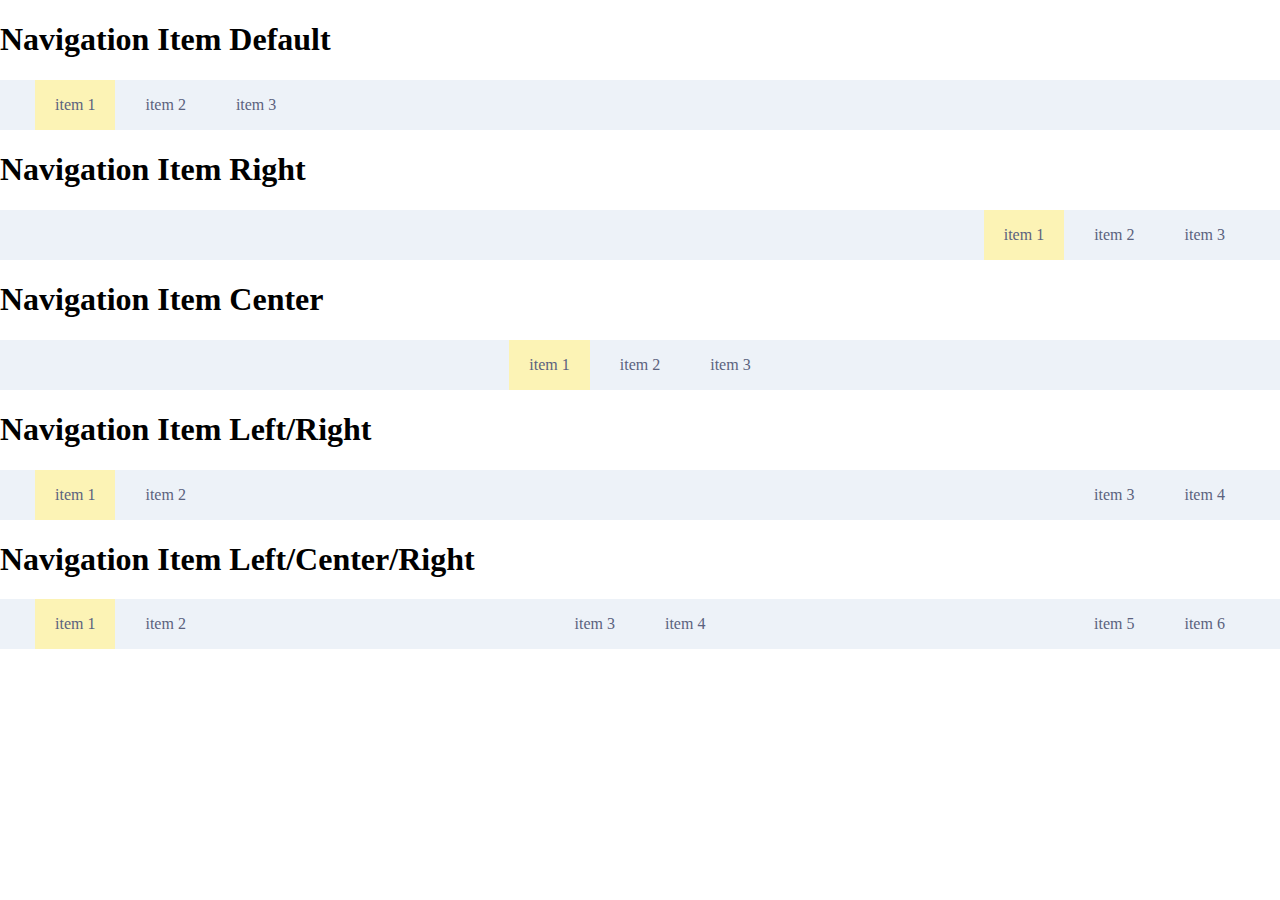
<file: navigation/div/index.html>
<!DOCTYPE html>
<html lang="en">

<head>
    <meta charset="UTF-8">
    <meta name="viewport" content="width=device-width, initial-scale=1.0">
    <link rel="stylesheet" href="main.css">
    <title>Navigation Div</title>
</head>

<body>
    <h1>Navigation Item Default</h1>
    <div class="nav">
        <div class="nav-item active">
            <a href="#">item 1</a>
        </div>
        <div class="nav-item">
            <a href="#">item 2</a>
        </div>
        <div class="nav-item">
            <a href="#">item 3</a>
        </div>
    </div>
    <h1>Navigation Item Right</h1>
    <div class="nav right">
        <div class="nav-item active">
            <a href="#">item 1</a>
        </div>
        <div class="nav-item">
            <a href="#">item 2</a>
        </div>
        <div class="nav-item">
            <a href="#">item 3</a>
        </div>
    </div>
    <h1>Navigation Item Center</h1>
    <div class="nav center">
        <div class="nav-item active">
            <a href="#">item 1</a>
        </div>
        <div class="nav-item">
            <a href="#">item 2</a>
        </div>
        <div class="nav-item">
            <a href="#">item 3</a>
        </div>
    </div>
    <h1>Navigation Item Left/Right</h1>
    <div class="nav">
        <div class="nav-item-group">
            <div class="nav-item active">
                <a href="#">item 1</a>
            </div>
            <div class="nav-item">
                <a href="#">item 2</a>
            </div>
        </div>
        <div class="nav-item-group"></div>
        <div class="nav-item-group right">
            <div class=" nav-item">
                <a href="#">item 3</a>
            </div>
            <div class="nav-item">
                <a href="#">item 4</a>
            </div>
        </div>
    </div>
    <h1>Navigation Item Left/Center/Right</h1>
    <div class="nav">
        <div class="nav-item-group">
            <div class="nav-item active">
                <a href="#">item 1</a>
            </div>
            <div class="nav-item">
                <a href="#">item 2</a>
            </div>
        </div>
        <div class="nav-item-group center">
            <div class=" nav-item">
                <a href="#">item 3</a>
            </div>
            <div class="nav-item">
                <a href="#">item 4</a>
            </div>
        </div>
        <div class="nav-item-group right">
            <div class=" nav-item">
                <a href="#">item 5</a>
            </div>
            <div class="nav-item">
                <a href="#">item 6</a>
            </div>
        </div>
    </div>
</body>

</html>
</file>
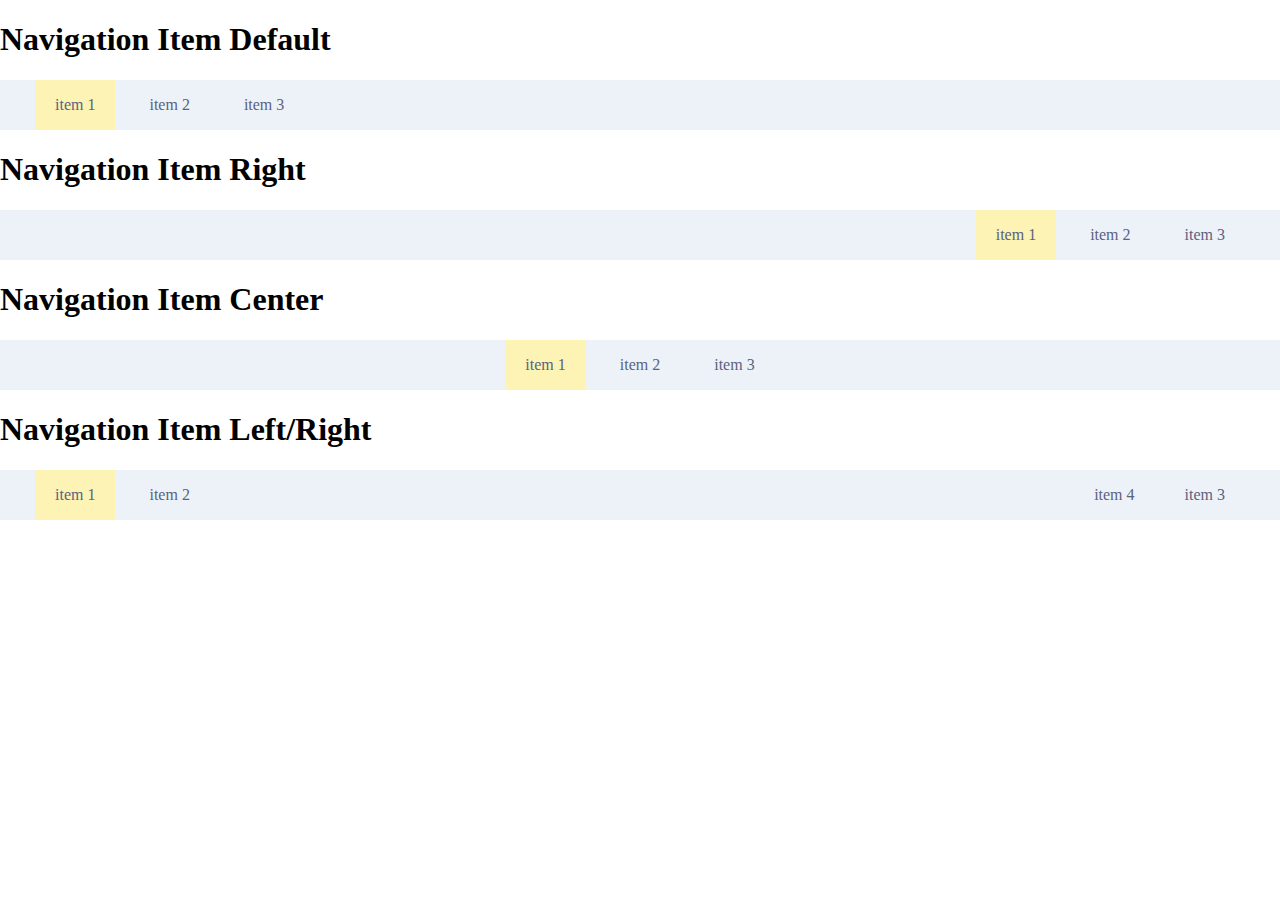
<file: navigation/ul/index.html>
<!DOCTYPE html>
<html lang="en">

<head>
    <meta charset="UTF-8">
    <meta name="viewport" content="width=device-width, initial-scale=1.0">
    <link rel="stylesheet" href="main.css">
    <title>Navigation UL</title>
</head>

<body>
    <h1>Navigation Item Default</h1>
    <ul class="nav">
        <li class="nav-item active">
            <a href="#">item 1</a>
        </li>
        <li class="nav-item">
            <a href="#">item 2</a>
        </li>
        <li class="nav-item">
            <a href="#">item 3</a>
        </li>
    </ul>
    <h1>Navigation Item Right</h1>
    <ul class="nav right">
        <li class="nav-item active">
            <a href="#">item 1</a>
        </li>
        <li class="nav-item">
            <a href="#">item 2</a>
        </li>
        <li class="nav-item">
            <a href="#">item 3</a>
        </li>
    </ul>
    <h1>Navigation Item Center</h1>
    <ul class="nav center">
        <li class="nav-item active">
            <a href="#">item 1</a>
        </li>
        <li class="nav-item">
            <a href="#">item 2</a>
        </li>
        <li class="nav-item">
            <a href="#">item 3</a>
        </li>
    </ul>
    <h1>Navigation Item Left/Right</h1>
    <ul class="nav">
        <li class="nav-item active">
            <a href="#">item 1</a>
        </li>
        <li class="nav-item">
            <a href="#">item 2</a>
        </li>
        <li class="nav-item-right">
            <a href="#">item 3</a>
        </li>
        <li class="nav-item-right">
            <a href="#">item 4</a>
        </li>
    </ul>
</body>

</html>
</file>
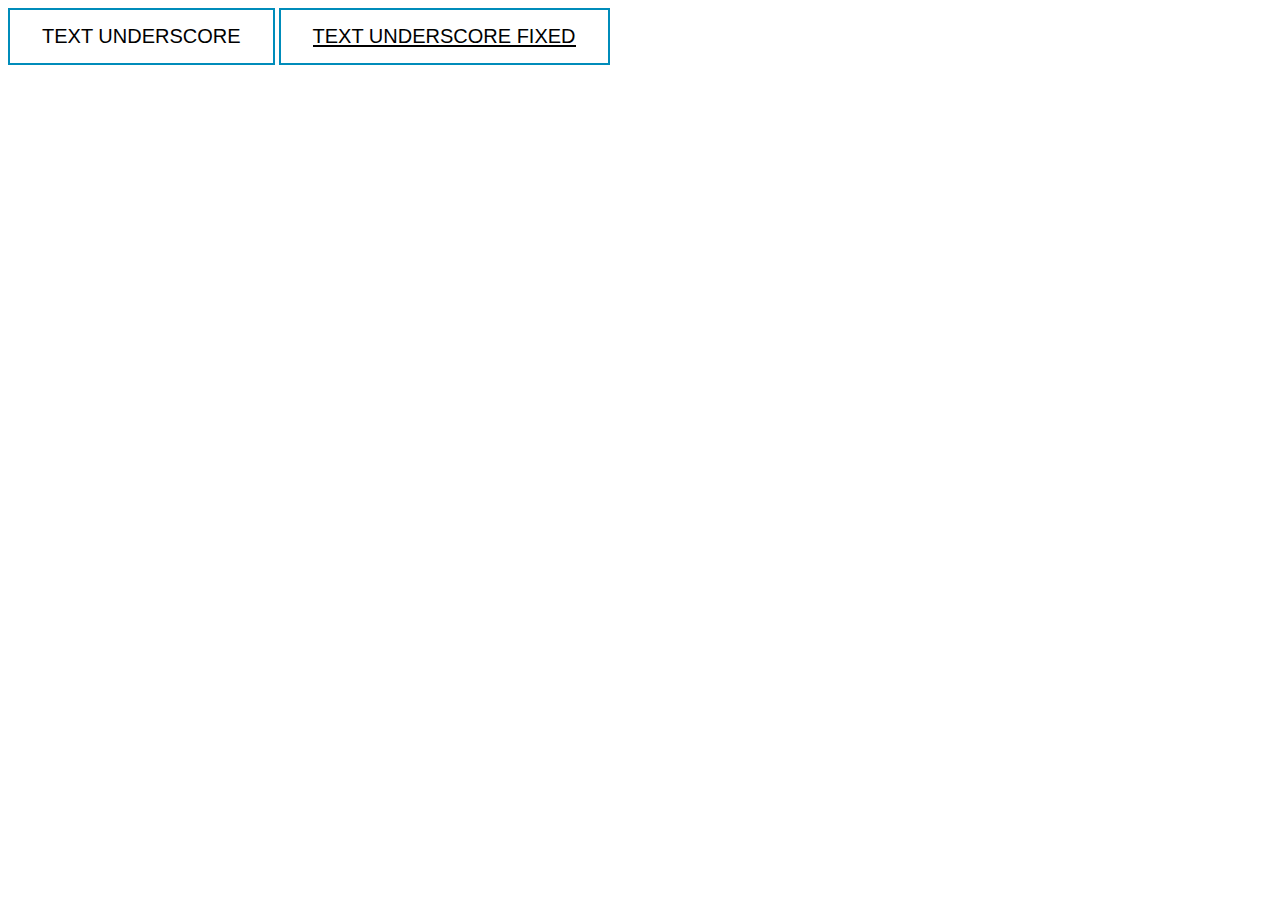
<file: text/underscore/index.html>
<!DOCTYPE html>
<html lang="en">

<head>
    <meta charset="UTF-8">
    <meta name="viewport" content="width=device-width, initial-scale=1.0">
    <link rel="stylesheet" href="main.css">
    <title>Text Underscore</title>
</head>

<body>
    <button class="underscore">
        <a>TEXT UNDERSCORE</a>
    </button>

    <button class="underscore active">
        <a>TEXT UNDERSCORE FIXED</a>
    </button>
</body>

</html>
</file>
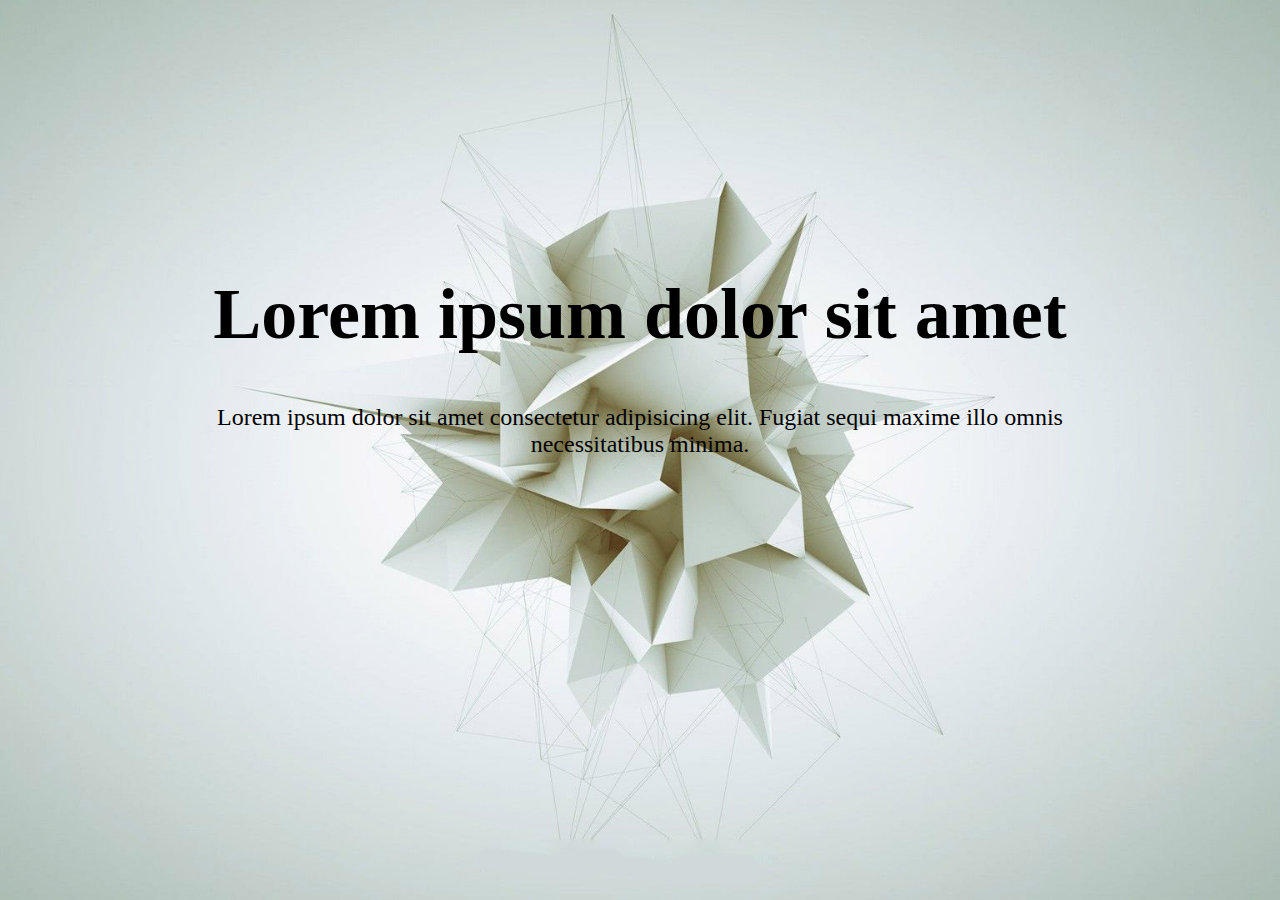
<file: rwd/banner/banner.html>
<!DOCTYPE html>
<html lang="en">

<head>
    <meta charset="UTF-8">
    <meta name="viewport" content="width=device-width, initial-scale=1.0">
    <link rel="stylesheet" href="banner.css">
    <title>Banner</title>
</head>

<body>
    <div class="banner">
        <div class="banner-image"></div>
        <div class="banner-content">
            <h1>Lorem ipsum dolor sit amet</h1>
            <p>Lorem ipsum dolor sit amet consectetur adipisicing elit.
                Fugiat sequi maxime illo omnis necessitatibus minima.</p>
        </div>
    </div>
</body>

</html>
</file>
<file: navigation/div/main.css>
html,
body {
  margin: 0;
}

.nav {
  padding: 0px 30px;
  background-color: #edf2f8;
  display: flex;
}

.nav-item {
  margin: 0px 5px;
  padding: 16px 20px;
}

.nav-item:hover:not(.active) {
  background-color: #d2dae7;
}

.nav-item > a {
  color: #5b627e;
  text-decoration: none;
}

.active {
  background-color: #fcf3b5;
}

.active > a {
  text-decoration: none;
}

.right {
  justify-content: flex-end;
}

.center {
  justify-content: center;
}

.nav-item-group {
  width: 33.33%;
  display: flex;
}
</file>
<file: navigation/ul/main.css>
html,
body {
  margin: 0;
}

.nav {
  padding: 0px 30px;
  background-color: #edf2f8;
  list-style-type: none;
}

.nav-item {
  margin: 0px 5px;
  padding: 16px 20px;
  display: inline-block;
}

.nav-item-right {
  margin: 0px 5px;
  padding: 16px 20px;
  float: right;
}

.nav-item:hover:not(.active) {
  background-color: #d2dae7;
}

.nav-item > a,
.nav-item-right > a {
  color: #5b627e;
  text-decoration: none;
}

.active {
  background-color: #fcf3b5;
}

.active > a {
  text-decoration: none;
}

.right {
  text-align: right;
}

.center {
  text-align: center;
}
</file>
<file: text/underscore/main.css>
/* button basic setting */
button {
  background-color: white;
  color: black;
  border: 2px solid #008cba;
  padding: 15px 32px;
  font-size: 20px;
  cursor: pointer;
}

button:hover {
  box-shadow: 0 4px 8px 0 rgba(0, 0, 0, 0.2), 0 6px 20px 0 rgba(0, 0, 0, 0.19);
}

/* text underscore effect */

.underscore > a {
  position: relative;
  text-decoration: none;
}

.underscore > a:before {
  content: "";
  position: absolute;
  width: 100%;
  height: 2px;
  bottom: 0;
  left: 0;
  background-color: #000;
  transform: scaleX(0);
  transition: all 0.6s ease-in-out 0s;
  visibility: hidden;
}

.underscore > a:hover:before {
  visibility: visible;
  transform: scaleX(1);
}

.active  > a:before {
  content: "";
  position: absolute;
  width: 100%;
  height: 2px;
  bottom: 0;
  left: 0;
  background-color: #000;
  transform: scaleX(1);
  transition: all 0.6s ease-in-out 0s;
  visibility: visible;
}
</file>
<file: rwd/banner/banner.css>
html,
body {
  height: 100%;
  margin: 0;
}

.banner,
.banner-image {
  height: 100%;
}

.banner-image {
  background-image: url("banner.jpg");
  background-position: center;
  background-repeat: no-repeat;
  background-size: cover;
}

.banner-mask {
  mask-image: linear-gradient(
    rgba(243, 236, 228, 0.8),
    rgba(243, 236, 228, 0.8)
  );
  mask-position: center;
  mask-repeat: no-repeat;
  mask-size: cover;
}

.banner-content {
  top: 25%;
  bottom: 25%;
  left: 15%;
  right: 15%;
  position: absolute;
  text-align: center;
}

.banner-content > p {
  font-size: 1.5rem;
}

@media only screen and (max-width: 992px) and (orientation: landscape) {
  .banner-content > h1 {
    font-size: 3rem;
  }

  .banner-content > p {
    visibility: hidden;
  }
}

@media only screen and (max-width: 576px) {
  .banner-content > h1 {
    font-size: 3rem;
  }

  .banner-content > p {
    visibility: hidden;
  }
}

@media only screen and (min-width: 576px) and (max-width: 768px) {
  .banner-content > h1 {
    font-size: 3.5rem;
  }
}

@media only screen and (min-width: 768px) and (max-width: 992px) {
  .banner-content > h1 {
    font-size: 3.5rem;
  }
}

@media only screen and (min-width: 992px) and (max-width: 1200px) {
  .banner-content > h1 {
    font-size: 4rem;
  }
}

@media only screen and (min-width: 1200px) {
  .banner-content > h1 {
    font-size: 4.5rem;
  }
}
</file>
